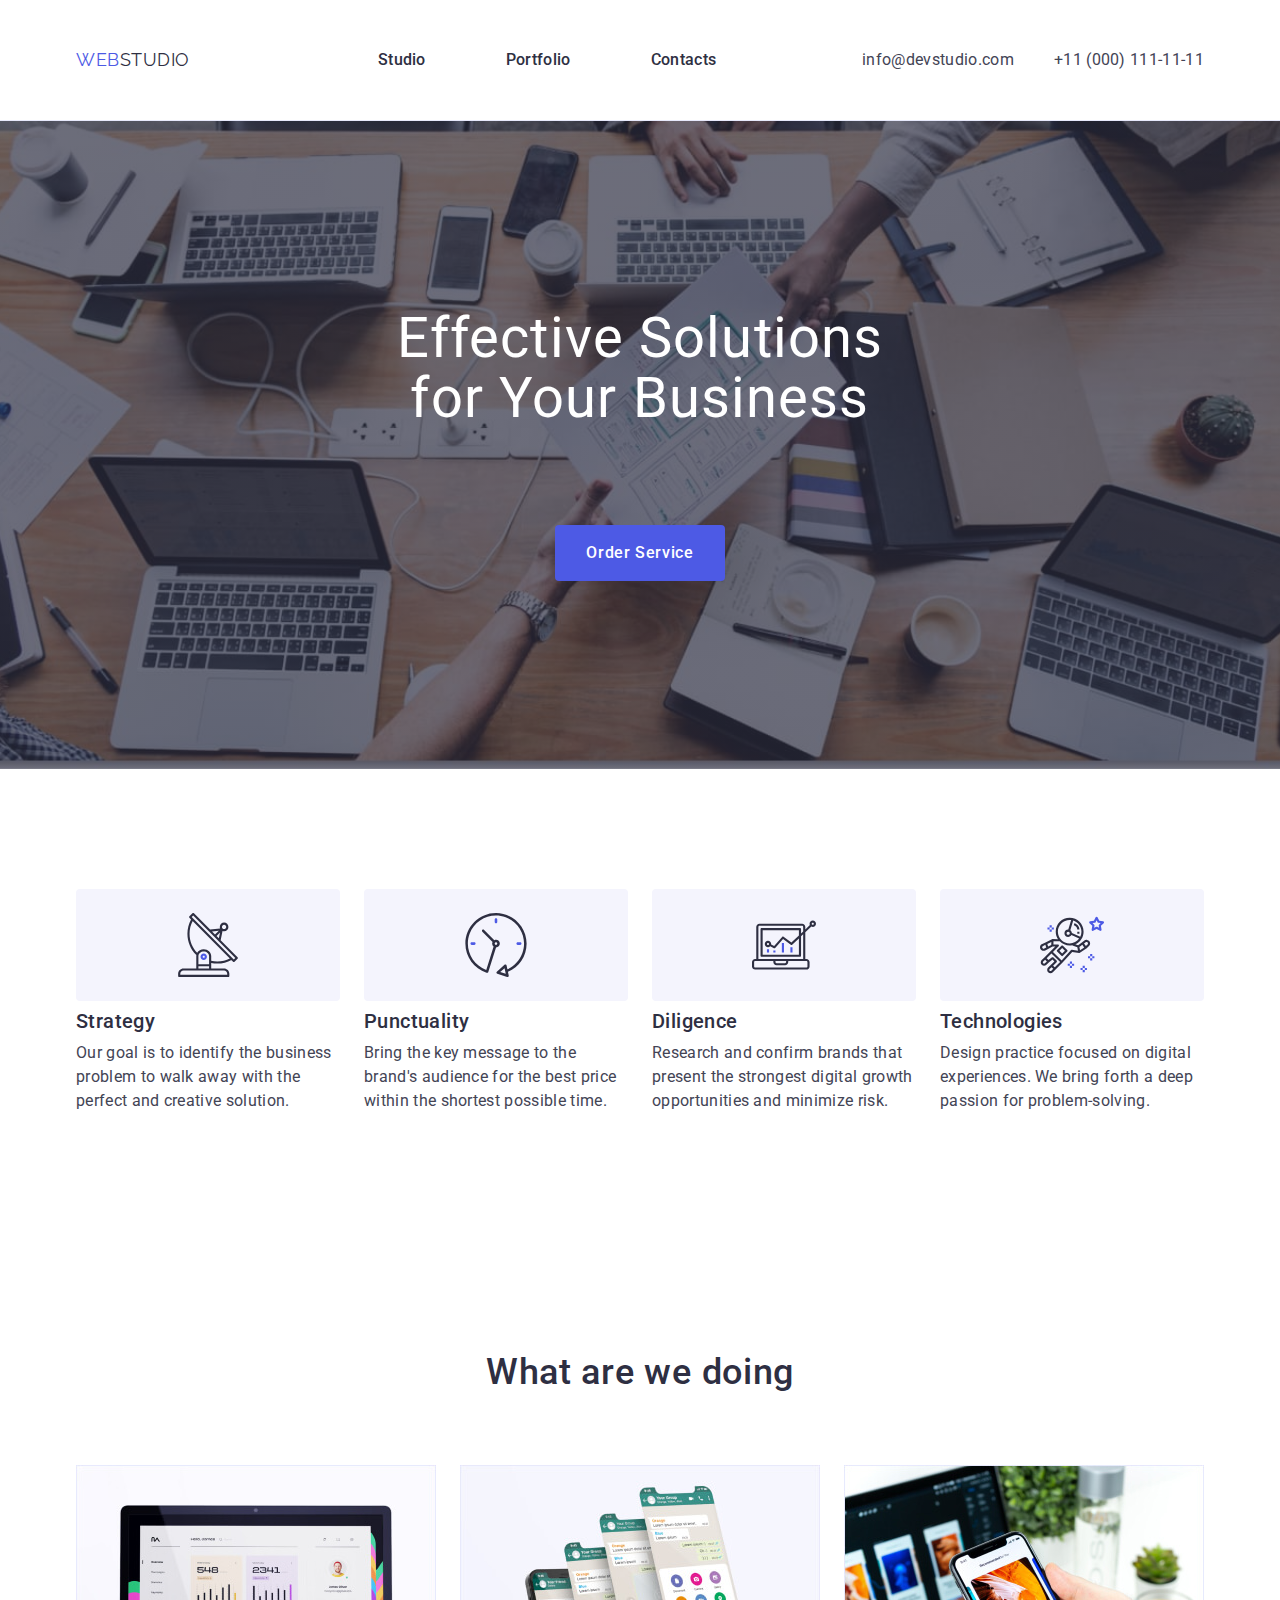
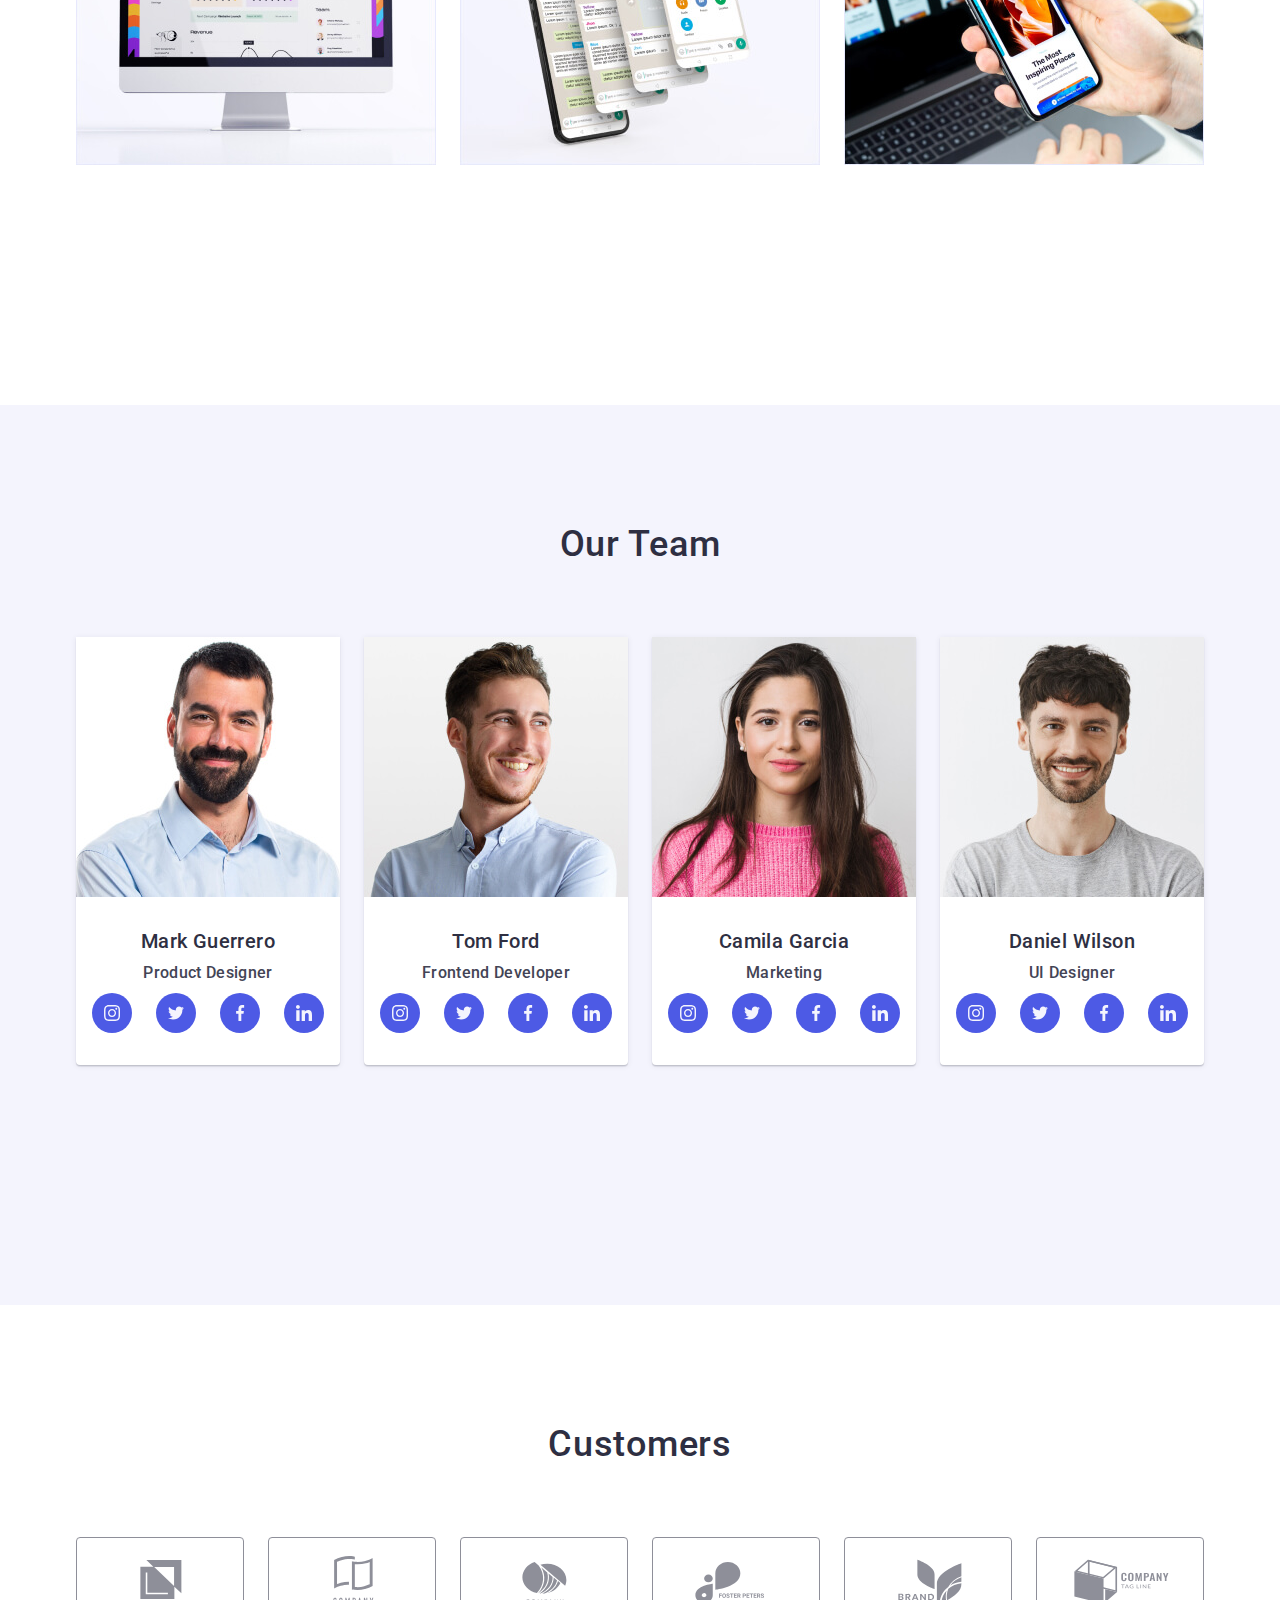
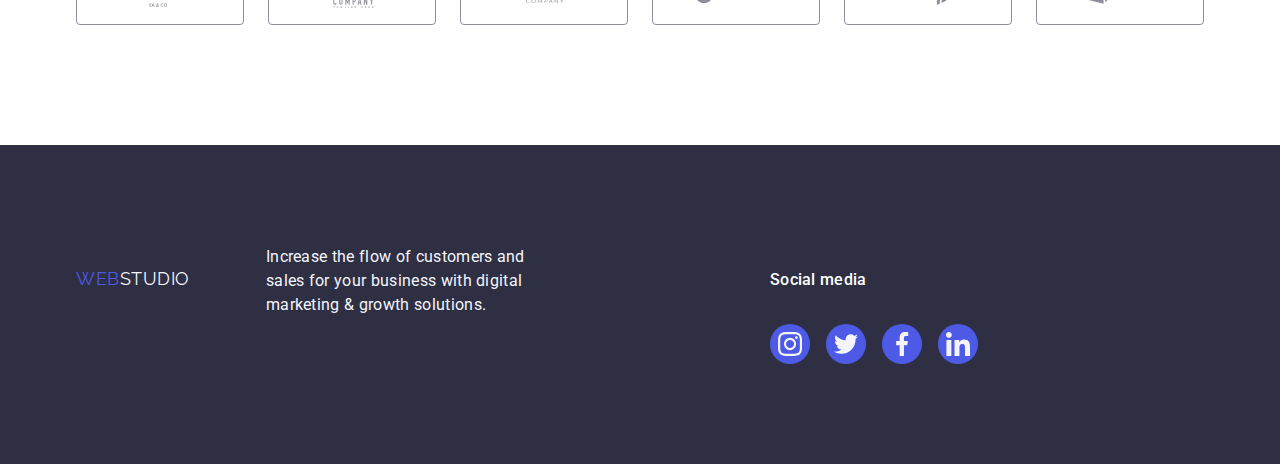
<file: index.html>
<!DOCTYPE html>
<html lang="en">
  <head>
    <meta charset="UTF-8" />
    <meta name="viewport" content="width=device-width, initial-scale=1.0" />
    <title>WebStudio</title>
    <link
      href="
https://cdn.jsdelivr.net/npm/modern-normalize@2.0.0/modern-normalize.min.css"
      rel="stylesheet"
    />

    <link rel="preconnect" href="https://fonts.googleapis.com" />
    <link rel="preconnect" href="https://fonts.gstatic.com" crossorigin />
    <link
      href="https://fonts.googleapis.com/css2?family=Raleway:wght@700&family=Roboto:wght@100;400;500;700&display=swap"
      rel="stylesheet"
    />

    <link rel="stylesheet" href="./css/styles.css" />
  </head>
  <body>
    <!-- Header section -->
    <header class="page-header">
      <div class="container header-conteiner">
        <nav class="header-nav">
          <a href="./index.html" class="logo link">
            Web<span class="logo-pat">Studio</span>
          </a>
          <ul class="nav list">
            <li class="header-nav-item">
              <a href="" class="link header-nav-link">Studio</a>
            </li>
            <li class="header-nav-item">
              <a class="link header-nav-link" href="./portfolio.html"
                >Portfolio</a
              >
            </li>
            <li class="header-nav-item">
              <a href="" class="link header-nav-link">Contacts</a>
            </li>
          </ul>
        </nav>
        <address class="address">
          <ul class="list address-list">
            <li class="address-item">
              <a class="link address-link" href="mailto:info@devstudio.com"
                >info@devstudio.com</a
              >
            </li>
            <li class="address-item">
              <a class="link address-link" href="tel:+110001111111"
                >+11 (000) 111-11-11</a
              >
            </li>
          </ul>
        </address>
      </div>
    </header>
    <main>
      <!-- Hero section -->
      <section class="hero">
        <div class="container container-hero">
          <h1 class="hero-title">
            Effective Solutions <br />
            for Your Business
          </h1>
          <button type="button" class="button hero-btn">Order Service</button>
        </div>
      </section>
      <!-- section Our principle -->
      <section class="section">
        <div class="container section-principles">
          <h2 class="visually-hidden">Our principles</h2>
          <ul class="principles-list list">
            <li class="principles-list-item">
              <div class="second-section-icon">
                <svg class="icon" width="64" height="64">
                  <use href="./images/icons.svg#icon-antenna"></use>
                </svg>
              </div>
              <h3 class="title">Strategy</h3>
              <p class="paragraph">
                Our goal is to identify the business problem to walk away with
                the perfect and creative solution.
              </p>
            </li>
            <li class="principles-list-item">
              <div class="second-section-icon">
                <svg class="icon" width="64" height="64">
                  <use href="./images/icons.svg#icon-clock "></use>
                </svg>
              </div>
              <h3 class="title">Punctuality</h3>
              <p class="paragraph">
                Bring the key message to the brand's audience for the best price
                within the shortest possible time.
              </p>
            </li>
            <li class="principles-list-item">
              <div class="second-section-icon">
                <svg class="icon" width="64" height="64">
                  <use href="./images/icons.svg#icon-diagram"></use>
                </svg>
              </div>
              <h3 class="title">Diligence</h3>
              <p class="paragraph">
                Research and confirm brands that present the strongest digital
                growth opportunities and minimize risk.
              </p>
            </li>
            <li class="principles-list-item">
              <div class="second-section-icon">
                <svg class="icon" width="64" height="64">
                  <use href="./images/icons.svg#icon-astronaut"></use>
                </svg>
              </div>
              <h3 class="title">Technologies</h3>
              <p class="paragraph">
                Design practice focused on digital experiences. We bring forth a
                deep passion for problem-solving.
              </p>
            </li>
          </ul>
        </div>
      </section>
      <!--  section What are we doing -->
      <section class="section-about-us">
        <div class="container container-section-about-us">
          <h2 class="section-title">What are we doing</h2>
          <ul class="list about-us-list">
            <li class="about-us-item">
              <img
                src="./images/images1.jpg"
                alt="Monitor screen"
                width="360"
              />
            </li>
            <li class="about-us-item">
              <img src="./images/images2.jpg" alt="Phone display" width="360" />
            </li>
            <li class="about-us-item">
              <img
                src="./images/images3.jpg"
                alt="Laptop and phone in hands"
                width="360"
              />
            </li>
          </ul>
        </div>
      </section>
      <!--  section Our Team -->
      <section class="about-us-team">
        <div class="container container-team">
          <h2 class="section-title">Our Team</h2>
          <ul class="list team">
            <li class="team-designer">
              <img
                src="./images/img1.jpg"
                alt="Young man with a beard"
                width="264"
              />
              <div class="wrap-team">
                <h3 class="title">Mark Guerrero</h3>
                <p class="post">Product Designer</p>
                <ul class="list social-list">
                  <li class="social-item">
                    <a class="social-link" href="">
                      <svg class="social-icon" width="16" height="16">
                        <use href="./images/icons.svg#icon-instagram"></use>
                      </svg>
                    </a>
                  </li>
                  <li class="social-item">
                    <a class="social-link" href="">
                      <svg class="social-icon" width="16" height="16">
                        <use href="./images/icons.svg#icon-twitter"></use>
                      </svg>
                    </a>
                  </li>
                  <li class="social-item">
                    <a class="social-link" href="">
                      <svg class="social-icon" width="16" height="16">
                        <use href="./images/icons.svg#icon-facebook"></use>
                      </svg>
                    </a>
                  </li>
                  <li class="social-item">
                    <a class="social-link" href="">
                      <svg class="social-icon" width="16" height="16">
                        <use href="./images/icons.svg#icon-linkedin"></use>
                      </svg>
                    </a>
                  </li>
                </ul>
              </div>
            </li>
            <li class="team-designer">
              <img
                src="./images/img2.jpg"
                alt="A young, smiling man"
                width="264"
              />
              <div class="wrap-team">
                <h3 class="title">Tom Ford</h3>
                <p class="post">Frontend Developer</p>
                <ul class="list social-list">
                  <li class="social-item">
                    <a class="social-link" href="">
                      <svg class="social-icon" width="16" height="16">
                        <use href="./images/icons.svg#icon-instagram"></use>
                      </svg>
                    </a>
                  </li>
                  <li class="social-item">
                    <a class="social-link" href="">
                      <svg class="social-icon" width="16" height="16">
                        <use href="./images/icons.svg#icon-twitter"></use>
                      </svg>
                    </a>
                  </li>
                  <li class="social-item">
                    <a class="social-link" href="">
                      <svg class="social-icon" width="16" height="16">
                        <use href="./images/icons.svg#icon-facebook"></use>
                      </svg>
                    </a>
                  </li>
                  <li class="social-item">
                    <a class="social-link" href="">
                      <svg class="social-icon" width="16" height="16">
                        <use href="./images/icons.svg#icon-linkedin"></use>
                      </svg>
                    </a>
                  </li>
                </ul>
              </div>
            </li>
            <li class="team-designer">
              <img
                src="./images/img3.jpg"
                alt="Young girl with long hair"
                width="264"
              />
              <div class="wrap-team">
                <h3 class="title">Camila Garcia</h3>
                <p class="post">Marketing</p>
                <ul class="list social-list">
                  <li class="social-item">
                    <a class="social-link" href="">
                      <svg class="social-icon" width="16" height="16">
                        <use href="./images/icons.svg#icon-instagram"></use>
                      </svg>
                    </a>
                  </li>
                  <li class="social-item">
                    <a class="social-link" href="">
                      <svg class="social-icon" width="16" height="16">
                        <use href="./images/icons.svg#icon-twitter"></use>
                      </svg>
                    </a>
                  </li>
                  <li class="social-item">
                    <a class="social-link" href="">
                      <svg class="social-icon" width="16" height="16">
                        <use href="./images/icons.svg#icon-facebook"></use>
                      </svg>
                    </a>
                  </li>
                  <li class="social-item">
                    <a class="social-link" href="">
                      <svg class="social-icon" width="16" height="16">
                        <use href="./images/icons.svg#icon-linkedin"></use>
                      </svg>
                    </a>
                  </li>
                </ul>
              </div>
            </li>
            <li class="team-designer">
              <img
                src="./images/img4.jpg"
                alt="A young, smiling man"
                width="264"
              />
              <div class="wrap-team">
                <h3 class="title">Daniel Wilson</h3>
                <p class="post">UI Designer</p>
                <ul class="list social-list">
                  <li class="social-item">
                    <a class="social-link" href="">
                      <svg class="social-icon" width="16" height="16">
                        <use href="./images/icons.svg#icon-instagram"></use>
                      </svg>
                    </a>
                  </li>
                  <li class="social-item">
                    <a class="social-link" href="">
                      <svg class="social-icon" width="16" height="16">
                        <use href="./images/icons.svg#icon-twitter"></use>
                      </svg>
                    </a>
                  </li>
                  <li class="social-item">
                    <a class="social-link" href="">
                      <svg class="social-icon" width="16" height="16">
                        <use href="./images/icons.svg#icon-facebook"></use>
                      </svg>
                    </a>
                  </li>
                  <li class="social-item">
                    <a class="social-link" href="">
                      <svg class="social-icon" width="16" height="16">
                        <use href="./images/icons.svg#icon-linkedin"></use>
                      </svg>
                    </a>
                  </li>
                </ul>
              </div>
            </li>
          </ul>
        </div>
      </section>

      <section class="customers">
        <div class="container container-customers">
          <h2 class="section-title">Customers</h2>
          <ul class="lists-customers list">
            <li class="customer-list">
              <a class="customer-item" href="">
                <svg class="customer-icon" width="104" height="56">
                  <use href="./images/icons.svg#icon-Logo"></use>
                </svg>
              </a>
            </li>
            <li class="customer-list">
              <a class="customer-item" href="">
                <svg class="customer-icon" width="104" height="56">
                  <use href="./images/icons.svg#icon-Logo-1"></use>
                </svg>
              </a>
            </li>
            <li class="customer-list">
              <a class="customer-item" href="">
                <svg class="customer-icon" width="104" height="56">
                  <use href="./images/icons.svg#icon-Logo-2"></use>
                </svg>
              </a>
            </li>
            <li class="customer-list">
              <a class="customer-item" href="">
                <svg class="customer-icon" width="104" height="56">
                  <use href="./images/icons.svg#icon-Logo-3"></use>
                </svg>
              </a>
            </li>
            <li class="customer-list">
              <a class="customer-item" href="">
                <svg class="customer-icon" width="104" height="56">
                  <use href="./images/icons.svg#icon-Logo-4"></use>
                </svg>
              </a>
            </li>
            <li class="customer-list">
              <a class="customer-item" href="">
                <svg class="customer-icon" width="104" height="56">
                  <use href="./images/icons.svg#icon-Logo-5"></use>
                </svg>
              </a>
            </li>
          </ul>
        </div>
      </section>
    </main>
    <footer class="footer">
      <div class="container footer-content">
        <div class="footer-left">
          <a href="./index.html" class="logo link logo-footer">
            Web<span class="logo-patfooter logo-footer">Studio</span>
          </a>
          <p class="text-footer">
            Increase the flow of customers and sales for your business with
            digital marketing & growth solutions.
          </p>
        </div>
        <div class="footer-right">
          <p class="text-footer text-right">Social media</p>
          <ul class="list social-list-footer">
            <li class="social-item-footer">
              <a class="social-link-footer" href="">
                <svg class="social-icon-footer" width="24" height="24">
                  <use href="./images/icons.svg#icon-instagram"></use>
                </svg>
              </a>
            </li>
            <li class="social-item-footer">
              <a class="social-link-footer" href="">
                <svg class="social-icon-footer" width="24" height="24">
                  <use href="./images/icons.svg#icon-twitter"></use>
                </svg>
              </a>
            </li>
            <li class="social-item-footer">
              <a class="social-link-footer" href="">
                <svg class="social-icon-footer" width="24" height="24">
                  <use href="./images/icons.svg#icon-facebook"></use>
                </svg>
              </a>
            </li>
            <li class="social-item-footer">
              <a class="social-link-footer" href="">
                <svg class="social-icon-footer" width="24" height="24">
                  <use href="./images/icons.svg#icon-linkedin"></use>
                </svg>
              </a>
            </li>
          </ul>
        </div>
      </div>
    </footer>
  </body>
</html>
</file>
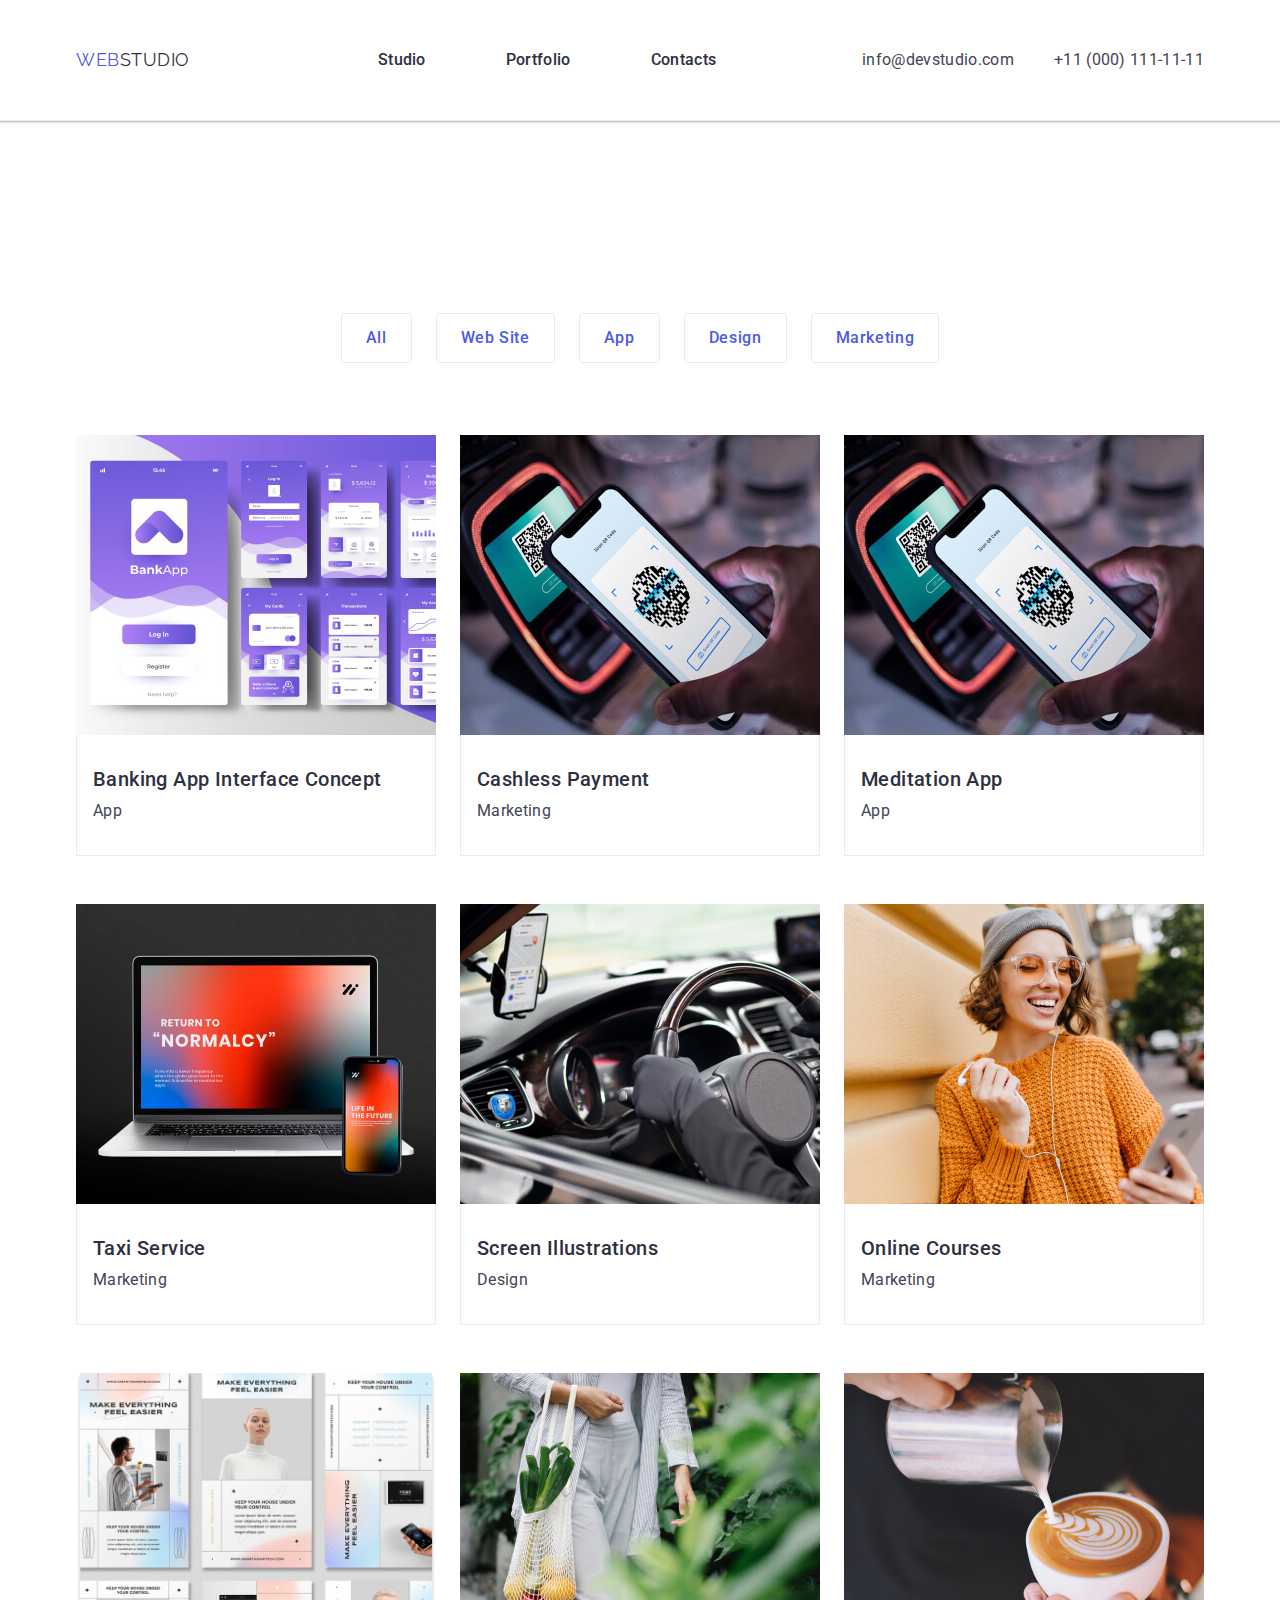
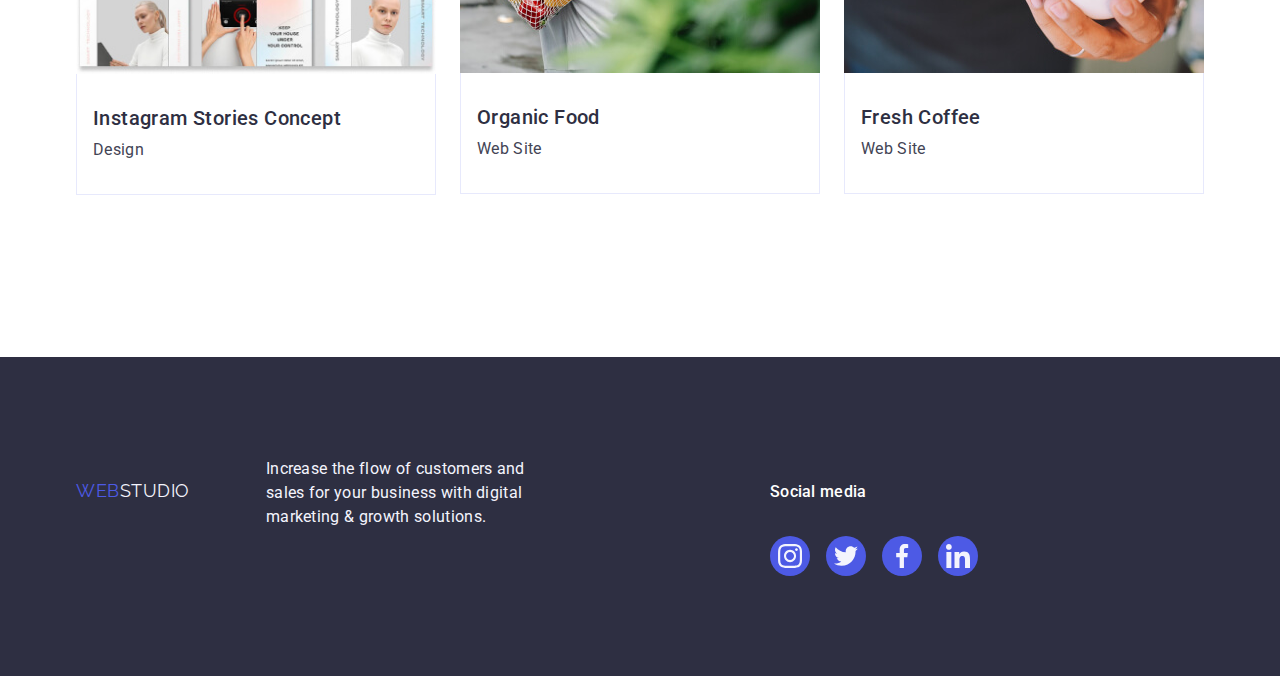
<file: portfolio.html>
<!DOCTYPE html>
<html lang="en">
  <head>
    <meta charset="UTF-8" />
    <meta name="viewport" content="width=device-width, initial-scale=1.0" />
    <title>WebStudio</title>
    <link
      href="
https://cdn.jsdelivr.net/npm/modern-normalize@2.0.0/modern-normalize.min.css"
      rel="stylesheet"
    />

    <link rel="preconnect" href="https://fonts.googleapis.com" />
    <link rel="preconnect" href="https://fonts.gstatic.com" crossorigin />
    <link
      href="https://fonts.googleapis.com/css2?family=Raleway:wght@700&family=Roboto:wght@100;400;500;700&display=swap"
      rel="stylesheet"
    />

    <link rel="stylesheet" href="./css/styles.css" />
  </head>
  <body>
    <!-- Header section -->
    <header class="page-header">
      <div class="container header-conteiner">
        <nav class="header-nav">
          <a href="./index.html" class="logo link">
            Web<span class="logo-pat">Studio</span>
          </a>
          <ul class="nav list">
            <li class="header-nav-item">
              <a href="" class="link header-nav-link">Studio</a>
            </li>
            <li class="header-nav-item">
              <a class="link header-nav-link" href="./portfolio.html"
                >Portfolio</a
              >
            </li>
            <li class="header-nav-item">
              <a href="" class="link header-nav-link">Contacts</a>
            </li>
          </ul>
        </nav>
        <address class="address">
          <ul class="list address-list">
            <li class="address-item">
              <a class="link address-link" href="mailto:info@devstudio.com"
                >info@devstudio.com</a
              >
            </li>
            <li class="address-item">
              <a class="link address-link" href="tel:+110001111111"
                >+11 (000) 111-11-11</a
              >
            </li>
          </ul>
        </address>
      </div>
    </header>
    <main>
      <section class="main-portfolio">
        <div class="container container-portfolio">
          <h1 class="visually-hidden">App</h1>
          <ul class="list app-list">
            <li class="app-list-btn app-list-btn-erste">
              <button type="button" class="portfolio-button">All</button>
            </li>
            <li class="app-list-btn">
              <button type="button" class="portfolio-button">Web Site</button>
            </li>
            <li class="app-list-btn">
              <button type="button" class="portfolio-button">App</button>
            </li>
            <li class="app-list-btn">
              <button type="button" class="portfolio-button">Design</button>
            </li>
            <li class="app-list-btn">
              <button type="button" class="portfolio-button">Marketing</button>
            </li>
          </ul>
          <ul class="list gallery">
            <li class="gallery-item">
              <a class="link gallery-link" href="">
                <img
                  src="./images/img5.jpg"
                  alt="Purple Banking Interface"
                  width="360"
                />
                <div class="gallery-content">
                  <h2 class="title">Banking App Interface Concept</h2>
                  <p class="paragraph">App</p>
                </div>
              </a>
            </li>
            <li class="gallery-item">
              <a class="link gallery-link" href="">
                <img
                  src="./images/img6.jpg"
                  alt="The phone reads qr cod"
                  width="360"
                />
                <div class="gallery-content">
                  <h2 class="title">Cashless Payment</h2>
                  <p class="paragraph">Marketing</p>
                </div>
              </a>
            </li>
            <li class="gallery-item">
              <a class="link gallery-link" href="">
                <img src="./images/img6.jpg" alt="Laptop monitor" width="360" />

                <div class="gallery-content">
                  <h2 class="title">Meditation App</h2>
                  <p class="paragraph">App</p>
                </div>
              </a>
            </li>
            <li class="gallery-item">
              <a class="link gallery-link" href="">
                <img
                  src="./images/img7.jpg"
                  alt="Phone in the car"
                  width="360"
                />
                <div class="gallery-content">
                  <h2 class="title">Taxi Service</h2>
                  <p class="paragraph">Marketing</p>
                </div>
              </a>
            </li>
            <li class="gallery-item">
              <a class="link gallery-link" href="">
                <img
                  src="./images/img8.jpg"
                  alt="moons on the screen"
                  width="360"
                />
                <div class="gallery-content">
                  <h2 class="title">Screen Illustrations</h2>
                  <p class="paragraph">Design</p>
                </div>
              </a>
            </li>
            <li class="gallery-item">
              <a class="link gallery-link" href="">
                <img
                  src="./images/img9.jpg"
                  alt="girl listening to music"
                  width="360"
                />
                <div class="gallery-content">
                  <h2 class="title">Online Courses</h2>
                  <p class="paragraph">Marketing</p>
                </div>
              </a>
            </li>
            <li class="gallery-item">
              <a class="link gallery-link" href="">
                <img
                  src="./images/img10.jpg"
                  alt="Instagram Stories Concept"
                  width="360"
                />
                <div class="gallery-content">
                  <h2 class="title">Instagram Stories Concept</h2>
                  <p class="paragraph">Design</p>
                </div>
              </a>
            </li>
            <li class="gallery-item">
              <a class="link gallery-link" href="">
                <img
                  src="./images/img11.jpg"
                  alt="vegetables in a bag"
                  width="360"
                />
                <div class="gallery-content">
                  <h2 class="title">Organic Food</h2>
                  <p class="paragraph">Web Site</p>
                </div>
              </a>
            </li>
            <li class="gallery-item">
              <a class="link gallery-link" href="">
                <img
                  src="./images/img12.jpg"
                  alt="waiter preparing coffee"
                  width="360"
                />
                <div class="gallery-content">
                  <h2 class="title">Fresh Coffee</h2>
                  <p class="paragraph">Web Site</p>
                </div>
              </a>
            </li>
          </ul>
        </div>
      </section>
    </main>
    <footer class="footer">
      <div class="container footer-content">
        <div class="footer-left">
          <a href="./index.html" class="logo link logo-footer">
            Web<span class="logo-patfooter logo-footer">Studio</span>
          </a>
          <p class="text-footer">
            Increase the flow of customers and sales for your business with
            digital marketing & growth solutions.
          </p>
        </div>
        <div class="footer-right">
          <p class="text-footer text-right">Social media</p>
          <ul class="list social-list-footer">
            <li class="social-item-footer">
              <a class="social-link-footer" href="">
                <svg class="social-icon-footer" width="24" height="24">
                  <use href="./images/icons.svg#icon-instagram"></use>
                </svg>
              </a>
            </li>
            <li class="social-item-footer">
              <a class="social-link-footer" href="">
                <svg class="social-icon-footer" width="24" height="24">
                  <use href="./images/icons.svg#icon-twitter"></use>
                </svg>
              </a>
            </li>
            <li class="social-item-footer">
              <a class="social-link-footer" href="">
                <svg class="social-icon-footer" width="24" height="24">
                  <use href="./images/icons.svg#icon-facebook"></use>
                </svg>
              </a>
            </li>
            <li class="social-item-footer">
              <a class="social-link-footer" href="">
                <svg class="social-icon-footer" width="24" height="24">
                  <use href="./images/icons.svg#icon-linkedin"></use>
                </svg>
              </a>
            </li>
          </ul>
        </div>
      </div>
    </footer>
  </body>
</html>
</file>
<file: css/styles.css>
/*main color 434455  */
/*title 4D5AE5 2E2F42 */
/*secondary color weit FFFFFF*/
/*accent color Iris 4D5AE5 2E2F42 #F4F4FD*/
/*Name: Body;
font-family: Roboto;
font-size: 16px;
font-weight: 400;
line-height: 24px;
letter-spacing: 0.02em;
text-align: left;
*/
/* ================ VARIABLES ================ */
:root {
  --primary-text-color: #434455;
  --hero-tatle-color: #ffffff;
  --title-text-color: #2e2f42;
  --accent-color: #4d5ae5;
  --background-color: #f4f4fd;
}
body {
  color: var(--primary-text-color);
  background-color: var(--hero-tatle-color);
  font-family: 'Roboto', sans-serif;
  font-size: 16px;
  font-weight: 400;
  line-height: 1.11;
  letter-spacing: 0.72px;
}
/*Скидываем настройки брузера*/
/* ================ COMMON ================ */
h1,
h2,
h3,
h4,
p {
  margin-top: 0;
  margin-bottom: 0;
}

ul,
ol {
  margin-top: 0;
  margin-bottom: 0;
  padding-left: 0;
}
/* чистка нижнего отступа в картинках */
img {
  display: block;
}
.list {
  list-style-type: none;
} /*у класса list уберет маркеры в списке*/
.link {
  text-decoration: none;
}
button {
  cursor: pointer;
}
/* скрытие заголовка  */

.visually-hidden {
  position: absolute;
  width: 1px;
  height: 1px;
  margin: -1px;
  border: 0;
  padding: 0;

  white-space: nowrap;
  clip-path: inset(100%);
  clip: rect(0 0 0 0);
  overflow: hidden;
}
.container {
  /*outline: 2px solid magenta;*/

  width: 1158px;
  padding-left: 15px;
  padding-right: 15px;
  margin: 0 auto;
}
/* ================ HEADER ================ */

.logo {
  display: block;
  color: var(--accent-color);
  font-family: 'Raleway', sans-serif;
  font-size: 18px;
  font-style: normal;
  letter-spacing: 0.54px;
  line-height: 1.16;
  text-transform: uppercase;
  margin-right: 76px;
  padding-top: 24px;
  padding-bottom: 24px;
}
.logo-pat {
  color: var(--title-text-color);
}
.logo-patfooter {
  color: #f4f4fd;
}

/*sate nav*/
.page-header {
  display: flex;
  border-bottom: 1px solid #e7e9fc;
  box-shadow: 0px 2px 1px rgba(46, 47, 66, 0.08),
    0px 1px 1px rgba(46, 47, 66, 0.16), 0px 1px 6px rgba(46, 47, 66, 0.08);
}
.header-nav {
  display: flex;
  align-items: center;
  gap: 40px;
}
.header-conteiner {
  display: flex;
}
.nav {
  display: flex;
  align-items: center;
  margin-left: 72px;
  padding-top: 24px;
  padding-bottom: 24px;
  color: var(--primary-color);
  font-size: 16px;
  font-weight: 500;
  line-height: 1.5;
  letter-spacing: 0.32px;
  gap: 40px;
}

.header-nav-item {
  display: flex;
  align-items: center;
  margin-right: 80px;
}

.header-nav-item:not(:last-child) {
  margin-right: 40px;
}
.header-nav-link {
  color: var(--title-text-color);
  line-height: 1.5;
  letter-spacing: 0.02em;
  font-weight: 500;
  padding-top: 24px;
  padding-bottom: 24px;
}
.address .address-link:hover,
.address .address-link:focus {
  color: #404bbf;
}
.header-nav .header-nav-link:hover,
.header-nav .header-nav-link:focus {
  color: #404bbf;
}

.header-nav .current {
  color: var(--accent-color);
}

.address {
  display: flex;
  align-items: center;
  margin-left: auto;
  font-style: normal;
  color: var(--primary-text-color);
  text-transform: lowercase;
}
.address-list {
  display: flex;
  align-items: center;
  gap: 40px;
}
.address-link {
  line-height: 1.5;
  letter-spacing: 0.02em;
  color: var(--primary-text-color);
}
.address-item {
}
.address-item:last-child {
  margin-right: 0px;
}
.address-link:hover,
.address-link:focus {
  color: #404bbf;
}

/* ================ HERO ================ */
.hero {
  max-width: 1440px;
  margin-left: auto;
  margin-right: auto;
  background-image: linear-gradient(
      rgba(46, 47, 66, 0.7),
      rgba(46, 47, 66, 0.7)
    ),
    url(../images/icons/people-office.jpg);
  background-repeat: no-repeat;
  background-size: cover;
  background-position: center;

  padding-top: 188px;
  padding-bottom: 188px;
  text-align: center;
  background-color: #2e2f42;
}

.container-hero {
  display: block;
}
.hero-title {
  max-width: 496px;
  padding-bottom: 48px;
  margin: 0 auto;
  color: var(--hero-tatle-color);
  font-size: 56px;
  font-weight: 400;
  letter-spacing: 0.02em;
  line-height: 1.07;
  text-align: center;
  margin-bottom: 48px;
}

.hero-btn {
  display: block;
  border: none;
  border-radius: 4px;

  min-width: 169px;
  padding: 16px 31px;
  border: transparent;

  height: 56px;
  margin: 0 auto;
}
/* sektion*/
.section {
  padding-top: 120px;
  padding-bottom: 120px;
}

.section-title {
  color: var(--title-text-color);
  font-size: 36px;
  font-weight: 500;
  text-align: center;
  letter-spacing: 0.02em;
  line-height: 1.11;
  padding-top: 0px;
  margin-bottom: 72px;
}
/* Our principles*/
.section-principles {
}
.principles-list {
  display: flex;
  flex-wrap: wrap;
  justify-content: space-between;
  gap: 24px;
}

.principles-list-item {
  width: calc(calc(100% - 24px * 3) / 4);
}

.principles-list .title {
  color: var(--title-text-color);
  font-size: 20px;
  font-weight: 500;
  line-height: 1.2;
  letter-spacing: 0.02em;
  margin-bottom: 8px;
}
.principles-list .paragraph {
  line-height: 1.5; /* 150% */
  letter-spacing: 0.32px;
}
.second-section-icon {
  display: flex;
  background-color: var(--background-color);
  height: 112px;
  justify-content: center;
  align-items: center;
  margin-bottom: 8px;
  border-radius: 4px;
}

/* What are we doing*/
.section-about-us {
  padding-top: 120px;
  padding-bottom: 120px;
  display: flex;
}
.container-section-about-us {
  display: block;
  margin-bottom: 120px;
}
.about-us-list {
  display: flex;
  flex-wrap: wrap;
}
.about-us-item {
  width: calc(calc(100% - 24px * 2) / 3);
}

.about-us-item:not(:last-child) {
  margin-right: 24px;
}
/* Our Team*/
.about-us-team {
  background-color: var(--background-color);
  padding-top: 120px;
  padding-bottom: 120px;
}
.team {
  display: block;
  flex-wrap: wrap;

  padding-top: 0px;
  padding-bottom: 0px;
}
.container-team {
  display: block;
}

.team {
  display: flex;

  padding-bottom: 120px;
}
.team-designer {
  display: block;
  background-color: var(--hero-tatle-color);
  text-align: center;
  margin-right: 24px;
  width: calc(calc(100% - 24px * 3) / 4);

  border-radius: 0px 0px 4px 4px;

  box-shadow: 0px 2px 1px 0px rgba(46, 47, 66, 0.08),
    0px 1px 1px 0px rgba(46, 47, 66, 0.16),
    0px 1px 6px 0px rgba(46, 47, 66, 0.08);
}

.team-designer:last-child {
  margin-right: 0px;
}

.team .title {
  color: var(--title-text-color);
  font-size: 20px;
  line-height: 1.2;
  letter-spacing: 0.4px;
  font-weight: 500;
  text-align: center;
  letter-spacing: 0.02em;
  margin-bottom: 8px;
  letter-spacing: 0.02em;
}

.team-designer .post {
  line-height: 1.5; /* 150% */
  letter-spacing: 0.32px;
  font-weight: 500;
  margin-bottom: 8px;
}
.wrap-team {
  display: block;

  padding-top: 32px;
  padding-bottom: 32px;
}

.social-item {
  width: 40px;
  height: 40px;
}
.social-list {
  display: flex;
  margin-left: 12px;
  margin-right: 12px;
  justify-content: center;
  gap: 24px;
}
.social-link {
  display: flex;
  justify-content: center;
  align-items: center;
  fill: var(--background-color);
  background-color: var(--accent-color);
  border-radius: 50%;
  width: 100%;
  height: 100%;
}
.social-icon {
  width: 16px;
  height: 16px;
  fill: #f4f4fd;
}
.social-link:hover,
.social-link:focus {
  background-color: #404bbf;
}

/* button*/
.button {
  font-family: inherit;
  font-size: 16px;
  font-weight: 500;
  line-height: 1.5;
  letter-spacing: 0.64px;
  color: var(--hero-tatle-color);
  background-color: var(--accent-color);
  text-align: center;
  cursor: pointer;
}
/* ================ customers================ */
.customers {
  padding-top: 120px;
  padding-bottom: 120px;
}

.container-customers {
  display: block;
  justify-content: center;
}
.lists-customers {
  display: flex;
  gap: 24px;
}
.customer-list {
  width: calc((100% - 120px) / 6);
  height: 88px;
  border-radius: 4px;
}
.customer-item {
  display: flex;
  justify-content: center;
  align-items: center;
  width: 100%;
  height: 100%;
  border: 1px solid #8e8f99;
  padding: 16px;
  color: #8e8f99;
  border-radius: 4px;
}
.customer-icon {
  fill: currentColor;
}

.customer-list:hover,
.customer-list:focus {
  border: 1px solid var(--accent-color);
}
.customer-item:hover {
  border-color: #404bbf;
  color: #404bbf;
}
.customer-item:focus {
  border-color: #404bbf;
  color: #404bbf;
}
/* footer*/

.footer {
  background-color: var(--title-text-color);
  padding: 100px 0px;
}
.footer-content {
  display: flex;
  align-items: baseline;
}
.footer-left {
  display: flex;
  margin-right: 120px;
}
.logo-footer {
  display: inline-block;
  align-items: center;
  margin-bottom: 16px;
}
.logo .footer-content {
  display: inline-block;
  margin-bottom: 16px;
}
.text-footer {
  letter-spacing: 0.02em;
  width: 264px;
  font-size: 16px;
  line-height: 1.5;
  padding-bottom: 16px;
  letter-spacing: 0.32px;
  color: #f4f4fd;
}
.text-right {
  font-weight: 500;
  color: var(--hero-tatle-color);
  margin-bottom: 16px;
}
.footer-right {
  padding-left: 120px;
}
.social-list-footer {
  display: flex;
  gap: 16px;
}
.social-item-footer {
  width: 40px;
  height: 40px;
}

.social-link-footer {
  display: flex;
  justify-content: center;
  align-items: center;
  fill: #f4f4fd;
  background-color: var(--accent-color);
  border-radius: 50%;
  width: 100%;
  height: 100%;
}
.social-link-footer:hover,
.social-link-footer:focus {
  background-color: #31d0aa;
}
.social-icon-footer {
  fill: #f4f4fd;
}
/* ================ Portfolio ================ */
.main-portfolio {
  padding-top: 96px;
  padding-bottom: 120px;
}

.container-portfolio {
  padding-top: 96px;
  padding-bottom: 42px;
}
.app-list {
  display: flex;
  justify-content: center;
  gap: 24px;
  margin-bottom: 72px;
}

.portfolio-button:hover {
  box-shadow: 0px 2px 2px 0px rgba(0, 0, 0, 0.12),
    0px 2px 1px 0px rgba(0, 0, 0, 0.08), 0px 3px 1px 0px rgba(0, 0, 0, 0.1);
}
.portfolio-button:focus {
  box-shadow: 0px 2px 2px 0px rgba(0, 0, 0, 0.12),
    0px 2px 1px 0px rgba(0, 0, 0, 0.08), 0px 3px 1px 0px rgba(0, 0, 0, 0.1);
}
.container-gallery {
  padding-top: 42px;
  padding-bottom: 120px;
}
.gallery {
  display: flex;
  flex-wrap: wrap;
  justify-content: center;
  row-gap: 48px;
  column-gap: 24px;
}
.gallery-item {
  width: calc((100% - 48px) / 3);
}
.gallery-link {
  display: block;
}
.gallery-link:hover {
  box-shadow: 0px 1px 6px rgba(46, 47, 66, 0.08),
    0px 1px 1px rgba(46, 47, 66, 0.16), 0px 2px 1px rgba(46, 47, 66, 0.08);
}

.gallery-link:focus {
  box-shadow: 0px 1px 6px rgba(46, 47, 66, 0.08),
    0px 1px 1px rgba(46, 47, 66, 0.16), 0px 2px 1px rgba(46, 47, 66, 0.08);
}

.gallery-content {
  padding: 32px 16px;
  border: 1px solid var(--cornflower, #e7e9fc);
  border-top: none;
}

.portfolio-button {
  color: var(--accent-color);

  background-color: var(--background-color);

  font-family: inherit;
  font-size: 16px;
  font-weight: 500;
  line-height: 1.5;
  letter-spacing: 0.04em;
  cursor: pointer;
  padding-top: 12px;
  padding-right: 24px;
  padding-bottom: 12px;
  padding-left: 24px;
  border: 1px solid #e7e9fc;
  border-radius: 4px;
  color: var(--accent-color);
  background-color: var(--secondary-color);
}

.portfolio-button:hover,
.portfolio-button:focus {
  color: #ffffff;
  background-color: #404bbf;
  border: 1px solid transparent;
  cursor: pointer;
}

.button:hover,
.button:focus {
  color: var(--hero-tatle-color);
  background-color: #404bbf;
}

.gallery-content .title {
  font-size: 20px;
  font-weight: 500;
  line-height: 1.2; /* 120% */
  letter-spacing: 0.4px;
  letter-spacing: 0.02em;
  color: var(--title-text-color);
  margin-bottom: 8px;
}
.gallery-content .paragraph {
  font-size: 16px;
  line-height: 1.5;
  letter-spacing: 0.02em;
  color: var(--primary-text-color);
}
</file>
